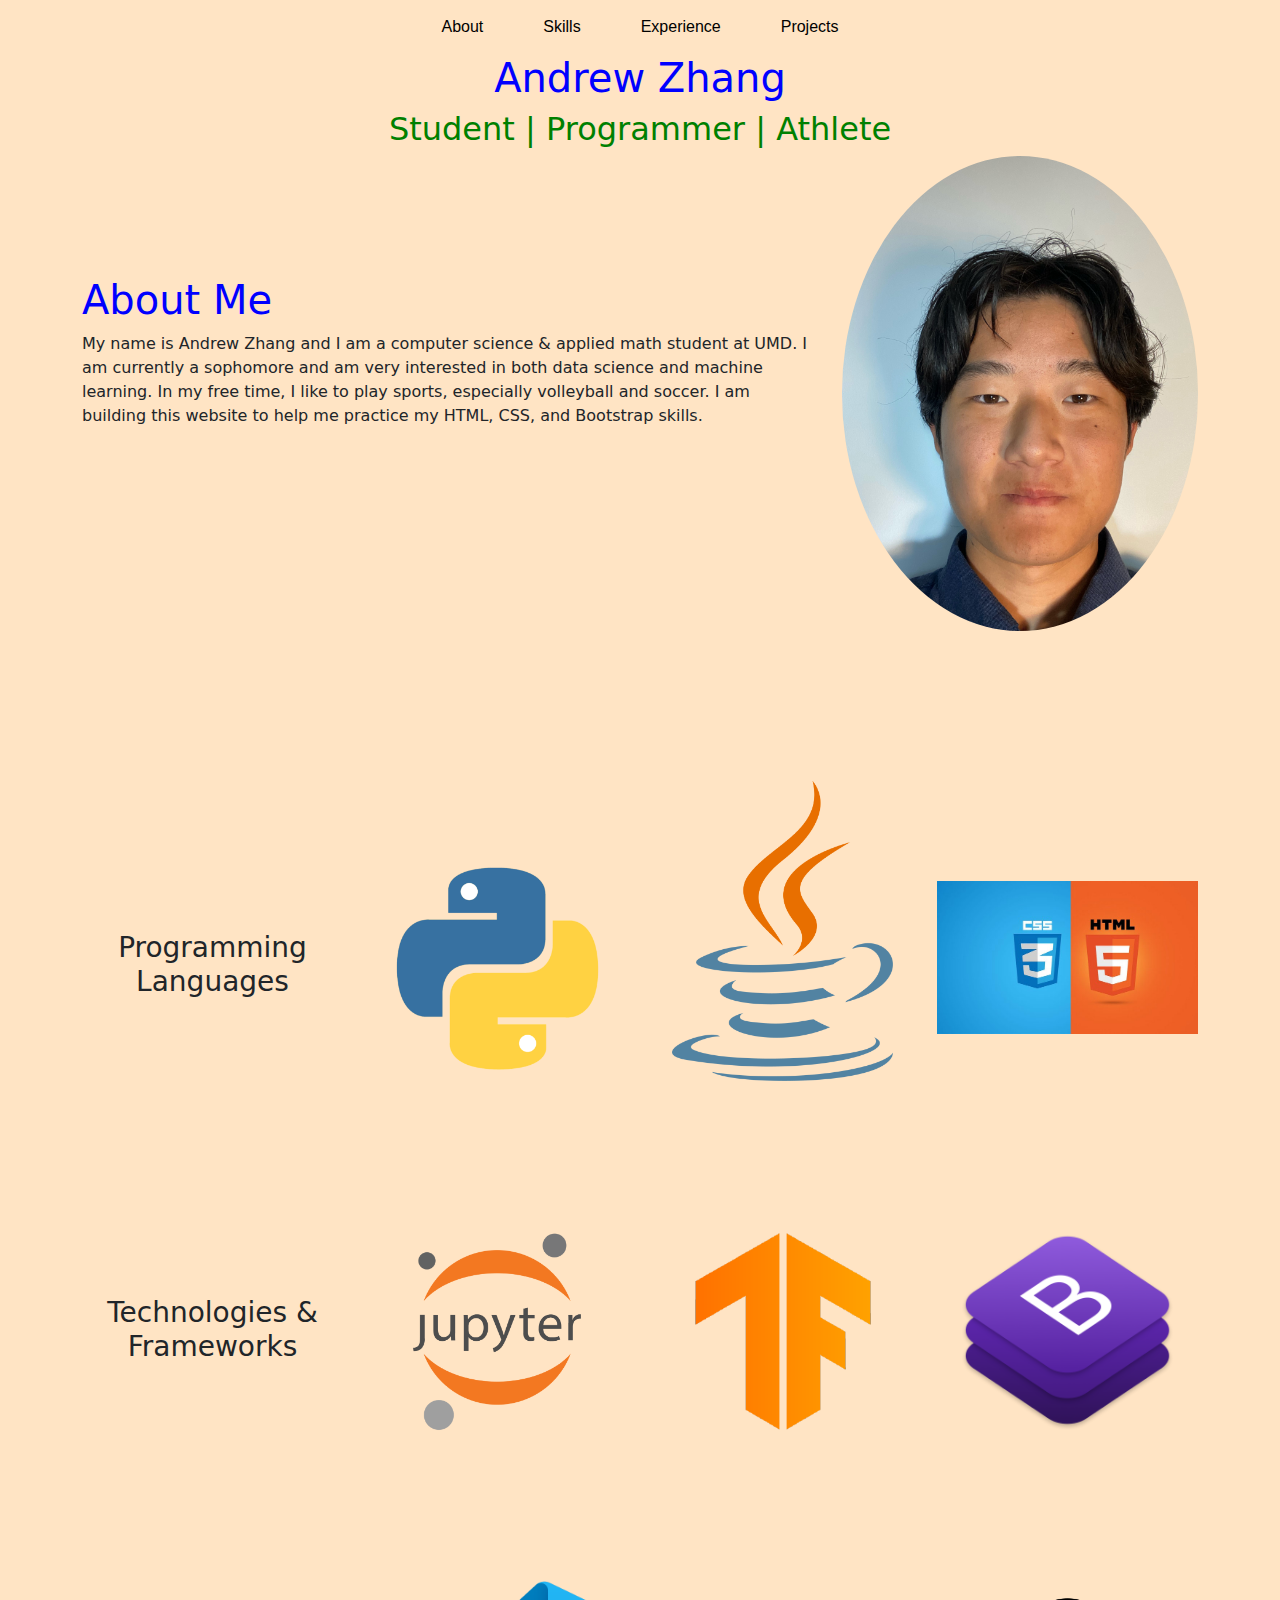
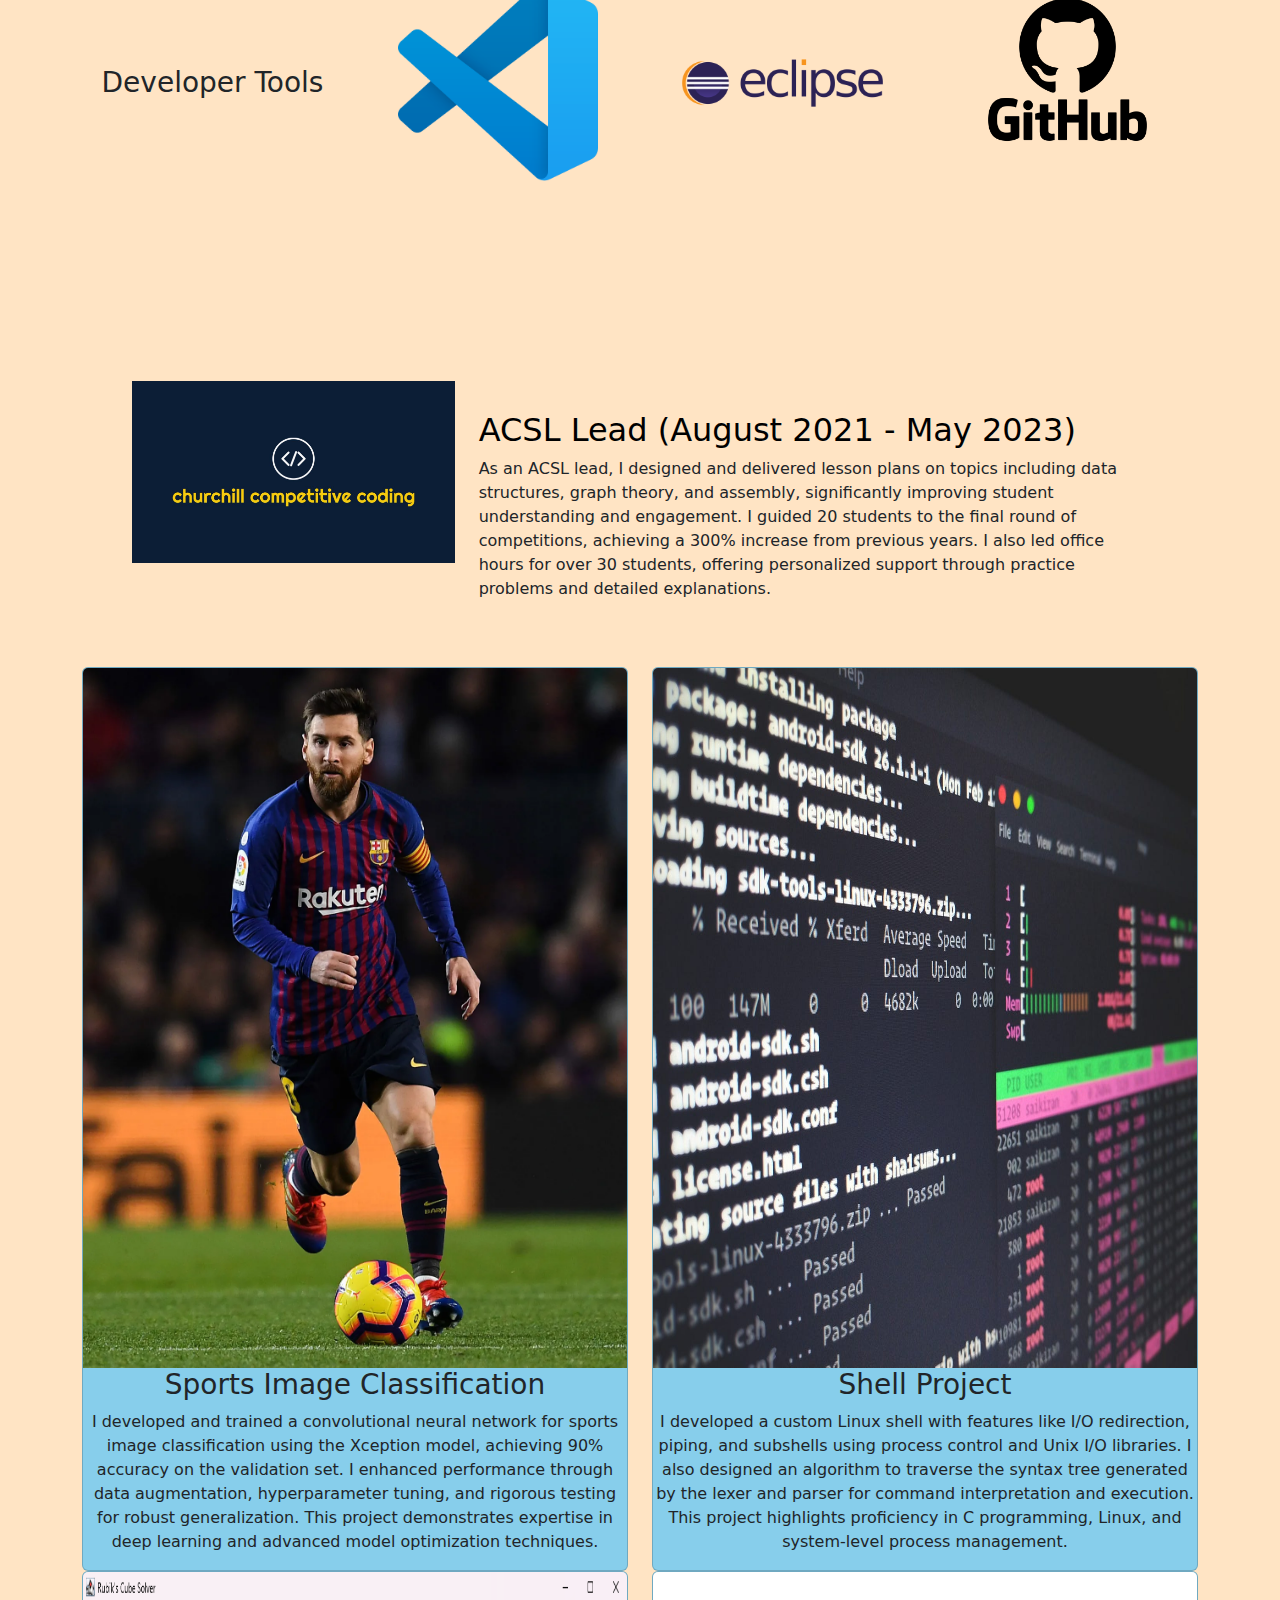
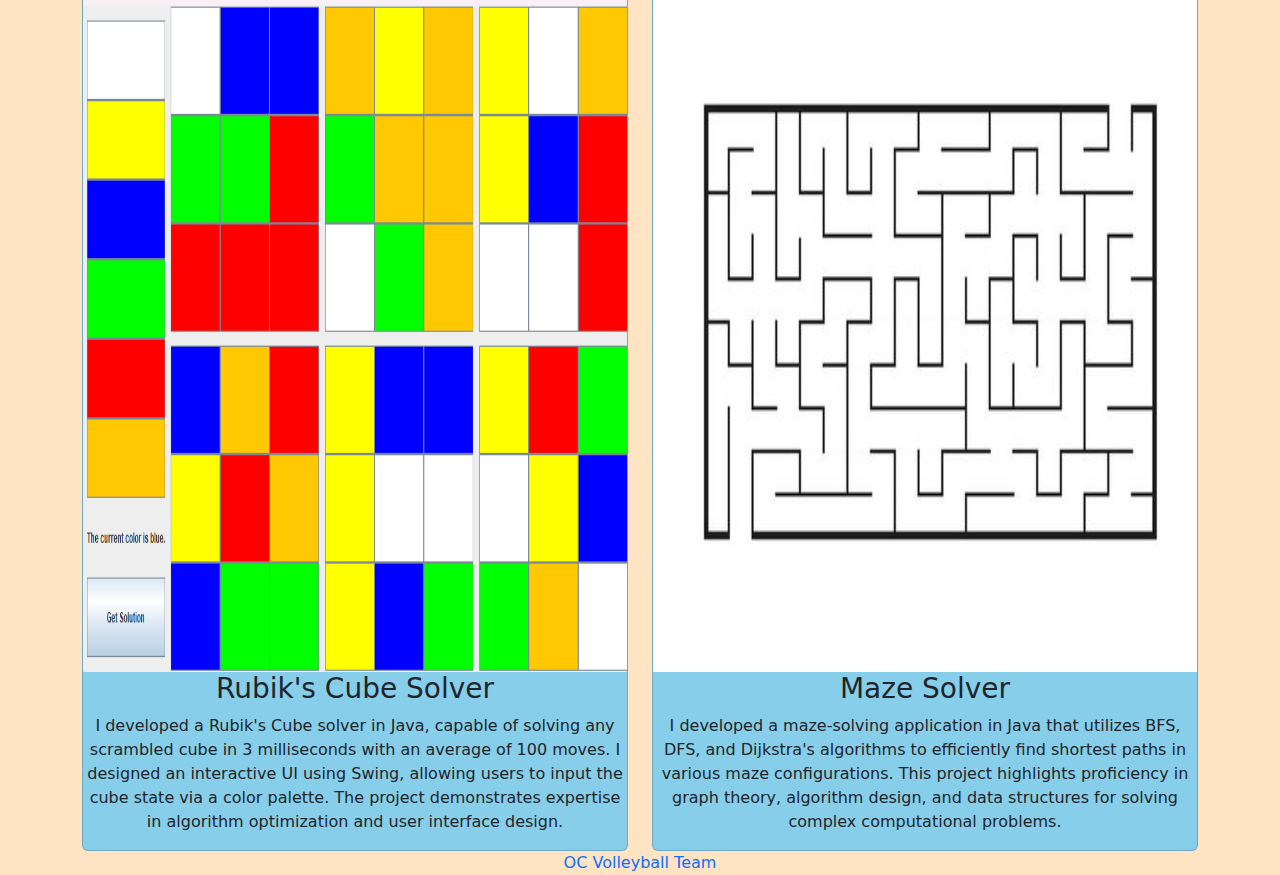
<file: index.html>
<!DOCTYPE html>
<html>
    <head>
        <link rel="stylesheet" href="https://cdn.jsdelivr.net/npm/bootstrap@5.3.0/dist/css/bootstrap.min.css">
        <link rel="stylesheet" href="style.css">

        <title>Andrew Zhang</title>
    </head>
    <body>
        <div class="container">
            <nav class="main-nav">
                <ul>
                    <li>
                        <a href="#About">About</a>
                    </li>
                    <li>
                        <a href="#Skills">Skills</a>
                    </li>
                    <li>
                        <a href="#Experience">Experience</a>
                    </li>
                    <li>
                        <a href="#Projects">Projects</a>
                    </li>
                </ul>
            </nav>
            <div class="row">
                <h1 id="name">Andrew Zhang</h1>
            </div>
            <div class="row">
                <h2 id="roles">Student | Programmer | Athlete</h2>
            </div>
            
            <section id="About">
                <div class="row">
                    <div class="col-12 col-lg-8" id="introduction">
                        <h1>About Me</h1>
                        <p>My name is Andrew Zhang and I am a computer science & applied math student at UMD. I am currently a sophomore 
                        and am very interested in both data science and machine learning. In my free time, I like to play sports, especially volleyball
                        and soccer. I am building this website to help me practice my HTML, CSS, and Bootstrap skills.</p>
                    </div>
                    <div class="col-12 col-lg-4">
                        <img src="headshot.jpg" class="img-fluid headshot">
                    </div>
                </div>
            </section>
            


            <section id="Skills">

                <div class="row skills_section">
                    <div class="col-12 col-lg-3">
                        <h3 class="skillsTitle" id="progLangTitle">Programming Languages</h3>
                    </div>
                    <div class="col-12 col-lg-3">
                        <img src="pythonLogo.png" class="img-fluid" id="python_img">
                    </div>
                    <div class="col-12 col-lg-3">
                        <img src="javaLogo.png" class="img-fluid" id="java_img">
                    </div>
                    <div class="col-12 col-lg-3">
                        <img src="htmlCSS.jpg" class="img-fluid" id="trifecta_img">
                    </div>
                </div>
                
                <div class="row skills_section">
                    <div class="col-12 col-lg-3">
                        <h3 class="skillsTitle" id="techFrameTitle">Technologies & Frameworks</h3>
                    </div>
                    <div class="col-12 col-lg-3">
                        <img src="jupyterNotebook.png" class="img-fluid techFrameImage">
                    </div>
                    <div class="col-12 col-lg-3">
                        <img src="tensorflow.png" class="img-fluid techFrameImage">
                    </div>
                    <div class="col-12 col-lg-3">
                        <img src="bootstrap.png" class="img-fluid techFrameImage">
                    </div>
                </div>

                <div class="row skills_section">
                    <div class="col-12 col-lg-3">
                        <h3 class="skillsTitle" id="devToolsTitle">Developer Tools</h3>
                    </div>
                    <div class="col-12 col-lg-3">
                        <img src="vsCodeLogo.png" class="img-fluid" id="vsCodeImage">
                    </div>
                    <div class="col-12 col-lg-3">
                        <img src="eclipseLogo.png" class="img-fluid" id="eclipseImage">
                    </div>
                    <div class="col-12 col-lg-3">
                        <img src="Github.png" class="img-fluid" id="githubImage">
                    </div>
                </div>

                
            </section>

            <section id="Experience">
                <div class="row experienceSection">
                    <div class="col-12 col-lg-4">
                        <img src="codingClub.jpg" class="img-fluid experience_img" id="codingClub_img">
                    </div>
                    <div class="col-12 col-lg-8" id="acsl_experience">
                        <h2 class="experienceTitle">ACSL Lead (August 2021 - May 2023)</h2>
                        <p>As an ACSL lead, I designed and delivered lesson plans on topics including data structures, graph theory, and assembly, significantly improving 
                            student understanding and engagement. I guided 20 students to the final round of competitions, achieving a 300% increase from previous years. 
                            I also led office hours for over 30 students, offering personalized support through practice problems and detailed explanations.
                        </p>
                    </div>
                    
                </div>
            </section>
            
            <section id="Projects">

                <div class="row">
                    <div class="col-12 col-lg-6">
                        <div class="card">
                            <img src="Lionel-Messi-2018.webp" class="project_img" alt="Soccer Player" width="100%">
                            <h3 class="projectName">Sports Image Classification</h3>
                            <p class="projectDescription">
                                I developed and trained a convolutional neural network for sports image classification using the Xception model, 
                                achieving 90% accuracy on the validation set. I enhanced performance through data augmentation, hyperparameter tuning, 
                                and rigorous testing for robust generalization. This project demonstrates expertise in deep learning and advanced model 
                                optimization techniques.</p>
                        </div>
                    </div>

                    <div class="col-12 col-lg-6">
                        <div class="card">
                            <img src="linux.jpg" class="project_img" alt="Linux Shell">
                            <h3 class="projectName">Shell Project</h3>
                            <p class="projectDescription">
                                I developed a custom Linux shell with features like I/O redirection, piping, and subshells using process control and 
                                Unix I/O libraries. I also designed an algorithm to traverse the syntax tree generated by the lexer and parser for command 
                                interpretation and execution. This project highlights proficiency in C programming, Linux, and system-level process 
                                management.</p>
                        </div>
                    </div>
                </div>

                <div class="row">
                    <div class="col-12 col-lg-6">
                        <div class="card">
                            <img src="rubiksCube.png" class="project_img" alt="Rubik's Cube" width="100%">
                            <h3 class="projectName">Rubik's Cube Solver</h3>
                            <p class="projectDescription">
                                I developed a Rubik's Cube solver in Java, capable of solving any scrambled cube in 3 milliseconds 
                                with an average of 100 moves. I designed an interactive UI using Swing, allowing users to input the cube state via a color palette. 
                                The project demonstrates expertise in algorithm optimization and user interface design.</p>
                        </div>
                    </div>

                    <div class="col-12 col-lg-6">
                        <div class="card">
                            <img src="maze.jpg" class="project_img" alt="Maze">
                            <h3 class="projectName">Maze Solver</h3>
                            <p class="projectDescription">
                                I developed a maze-solving application in Java that utilizes BFS, DFS, and Dijkstra's algorithms to efficiently find shortest 
                                paths in various maze configurations. This project highlights proficiency in graph theory, algorithm design, and data structures 
                                for solving complex computational problems.</p>
                        </div>
                    </div>
                </div>

            </section>
            
            
            

            <!---
            <div class="row">
                <form>
                    <label for="full_name">Name</label><br>
                    <input type="text" id="full_name" name="full_name" size="40" placeholder="First and Last Name"><br> <!-- name attribute is useful for backend 

                    <label for="email">Email</label><br>
                    <input type="email" id="email" email="email" size="40" placeholder="Email Address"><br>

                    <label for="message">Leave me a message!</label><br>
                    <textarea id="message" name="message" rows="4" cols="40" placeholder="Type your message here..."></textarea><br><br>

                    <button type="submit">Submit</button>
                </form>
            </div> -->

        </div>


        
        
        
        <div class="row">
            <a href="images.html" id="volleyballTeam">OC Volleyball Team</a>
        </div>
        
    </body>
</html>
</file>
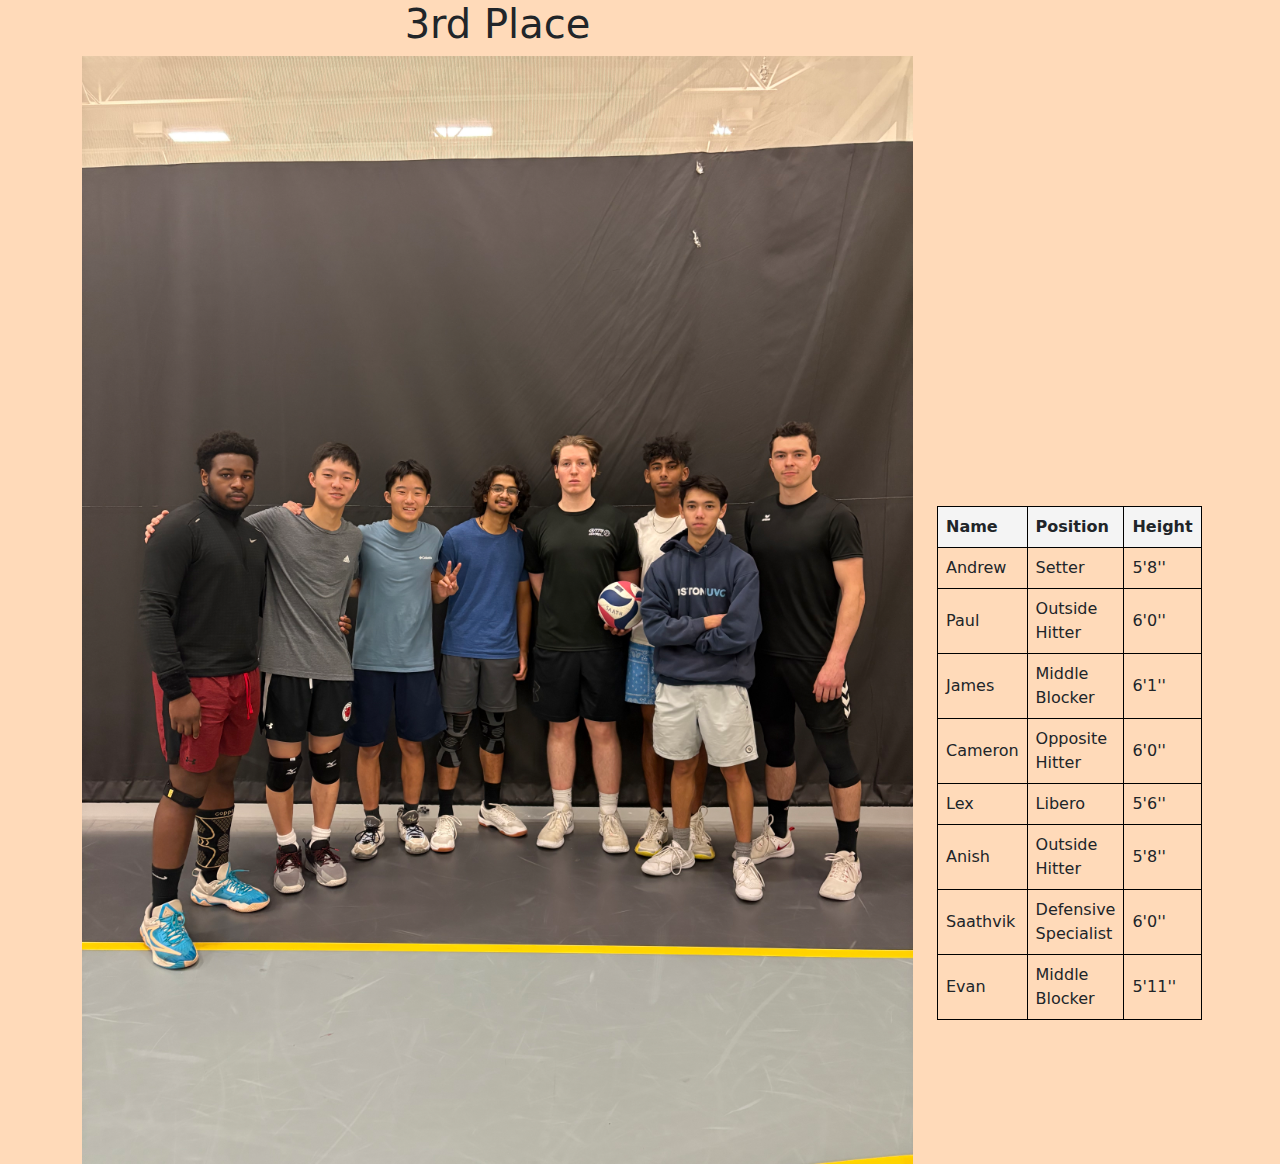
<file: images.html>
<!DOCTYPE html>
<html>
    <head>
        <link rel="stylesheet" href="https://cdn.jsdelivr.net/npm/bootstrap@5.3.0/dist/css/bootstrap.min.css">
        <title>OC Volleyball</title>
        <style>
            body{
                background-color: peachpuff;
            }
            table {
                width: 100%; /* Make the table span the full width of the container */
                border-collapse: collapse; /* Remove extra spacing between borders */
                margin-top: 450px; /* Add spacing above the table */
            }
            th, td {
                border: 1px solid #ddd; /* Add borders to cells */
                border-color: black;
                padding: 8px; /* Add padding for better readability */
                text-align: left; /* Align text to the left */
            }
            th {
                background-color: #f4f4f4; /* Add a light gray background to header cells */
            }
            #teamName{
                text-align: center;
            }
        </style>

    </head>

    <body>
        <div class="container">
            <div class="row">
                <div class="col-12 col-lg-9">
                    <h1 id="teamName">3rd Place</h1>
                </div>
                <div class="col-12 col-lg-3">
                    
                </div>
            </div>
            <div class="row">
                <div class="col-12 col-lg-9">
                    <img src="volleyball.jpg" class="img-fluid">

                </div>
                <div class="col-12 col-lg-3">
                    <table>
                        <tr>
                            <th>Name</th>
                            <th>Position</th>
                            <th>Height</th>
                        </tr>
                        <tr>
                            <td>Andrew</td>
                            <td>Setter</td>
                            <td>5'8''</td>
                        </tr>
                        <tr>
                            <td>Paul</td>
                            <td>Outside Hitter</td>
                            <td>6'0''</td>
                        </tr>
                        <tr>
                            <td>James</td>
                            <td>Middle Blocker</td>
                            <td>6'1''</td>
                        </tr>
                        <tr>
                            <td>Cameron</td>
                            <td>Opposite Hitter</td>
                            <td>6'0''</td>
                        </tr>
                        <tr>
                            <td>Lex</td>
                            <td>Libero</td>
                            <td>5'6''</td>
                        </tr>
                        <tr>
                            <td>Anish</td>
                            <td>Outside Hitter</td>
                            <td>5'8''</td>
                        </tr>
                        <tr>
                            <td>Saathvik</td>
                            <td>Defensive Specialist</td>
                            <td>6'0''</td>
                        </tr>
                        <tr>
                            <td>Evan</td>
                            <td>Middle Blocker</td>
                            <td>5'11''</td>
                        </tr>
                    </table>
                </div>
            </div>
        </div>
    </body>

    
    
</html>
</file>
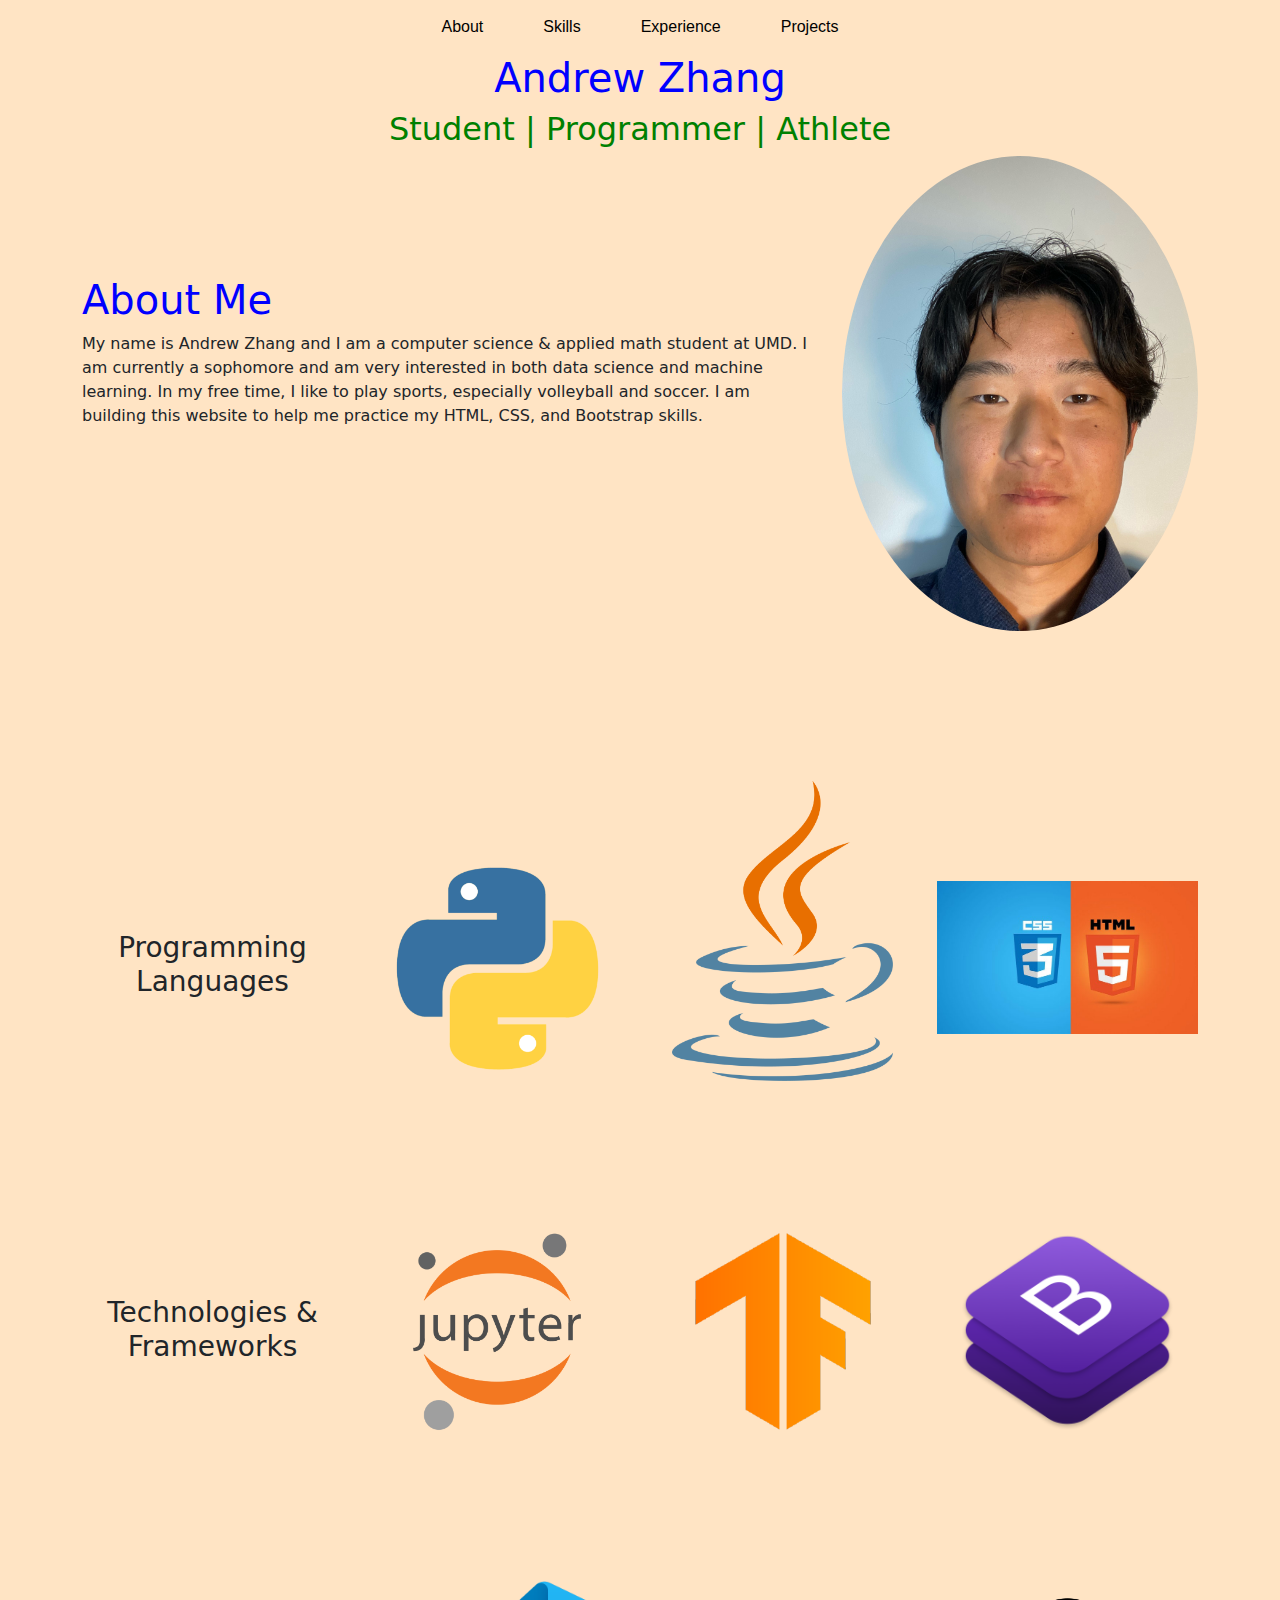
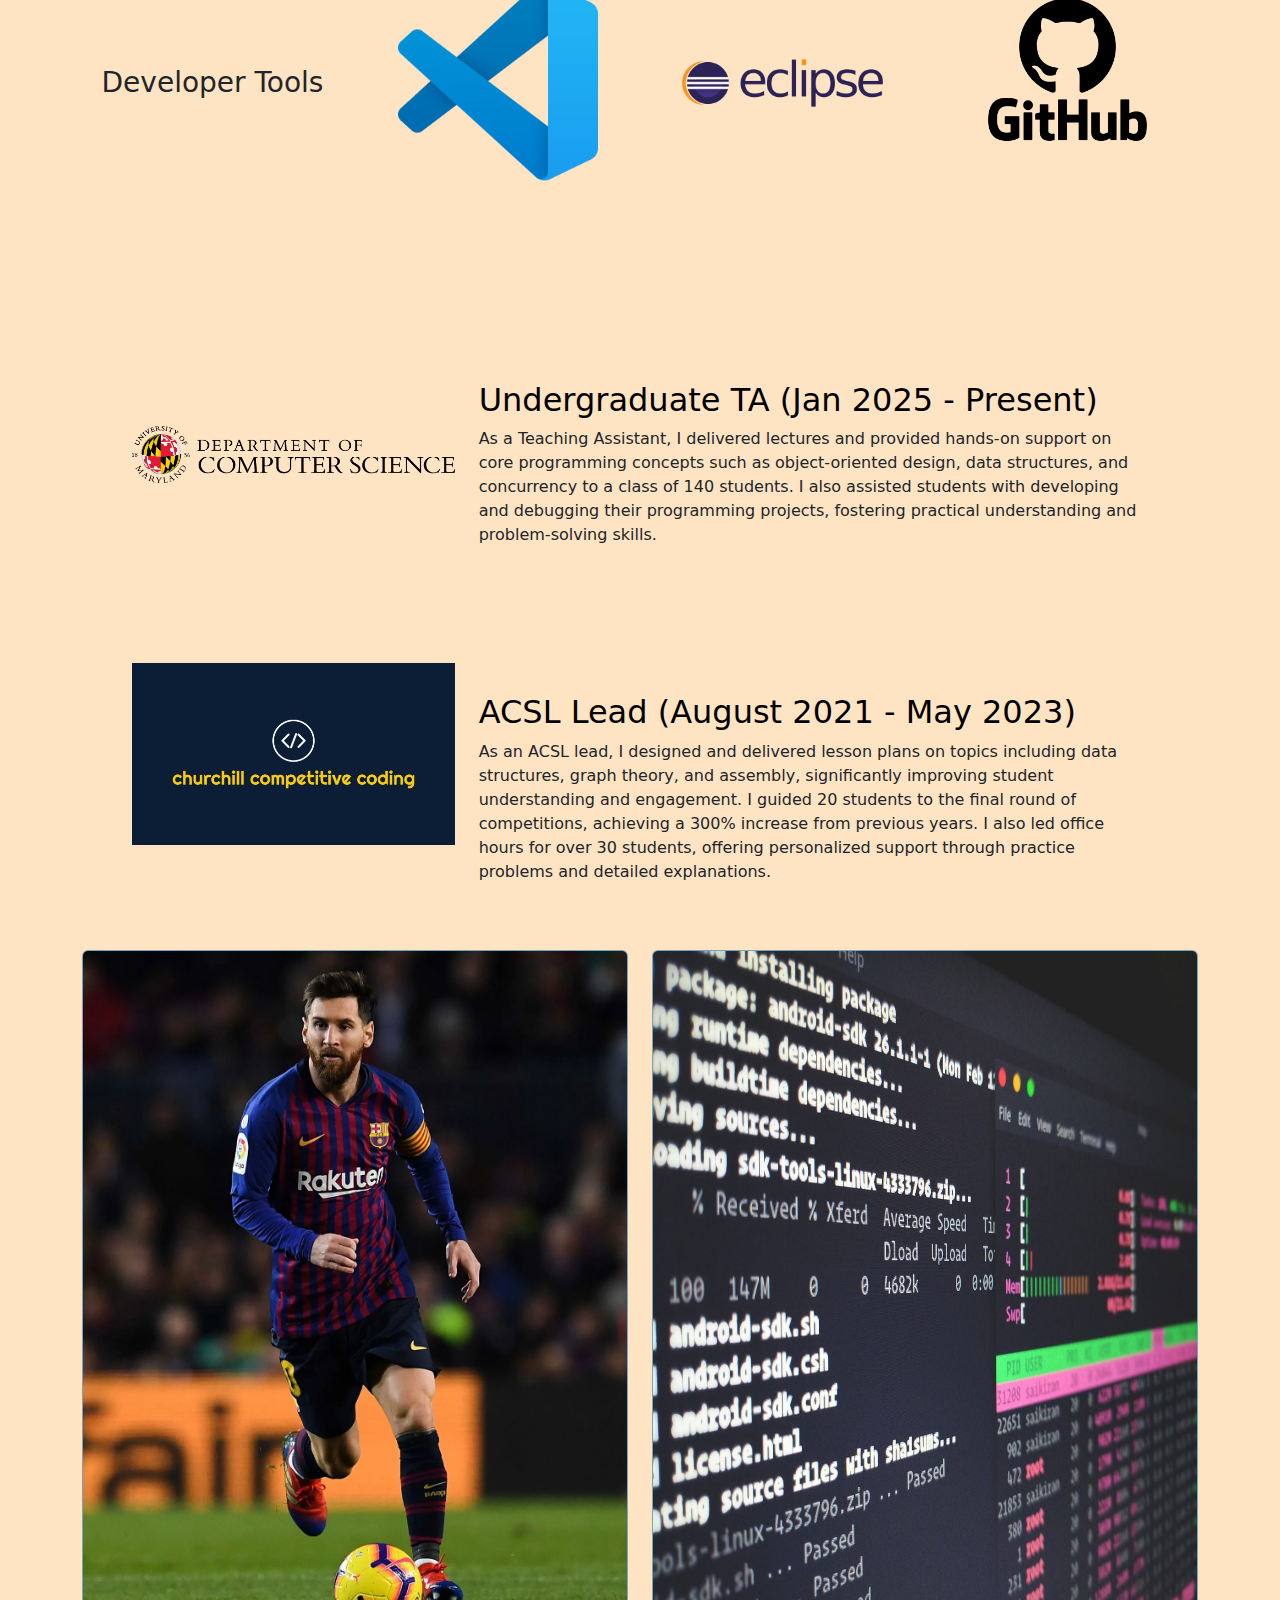
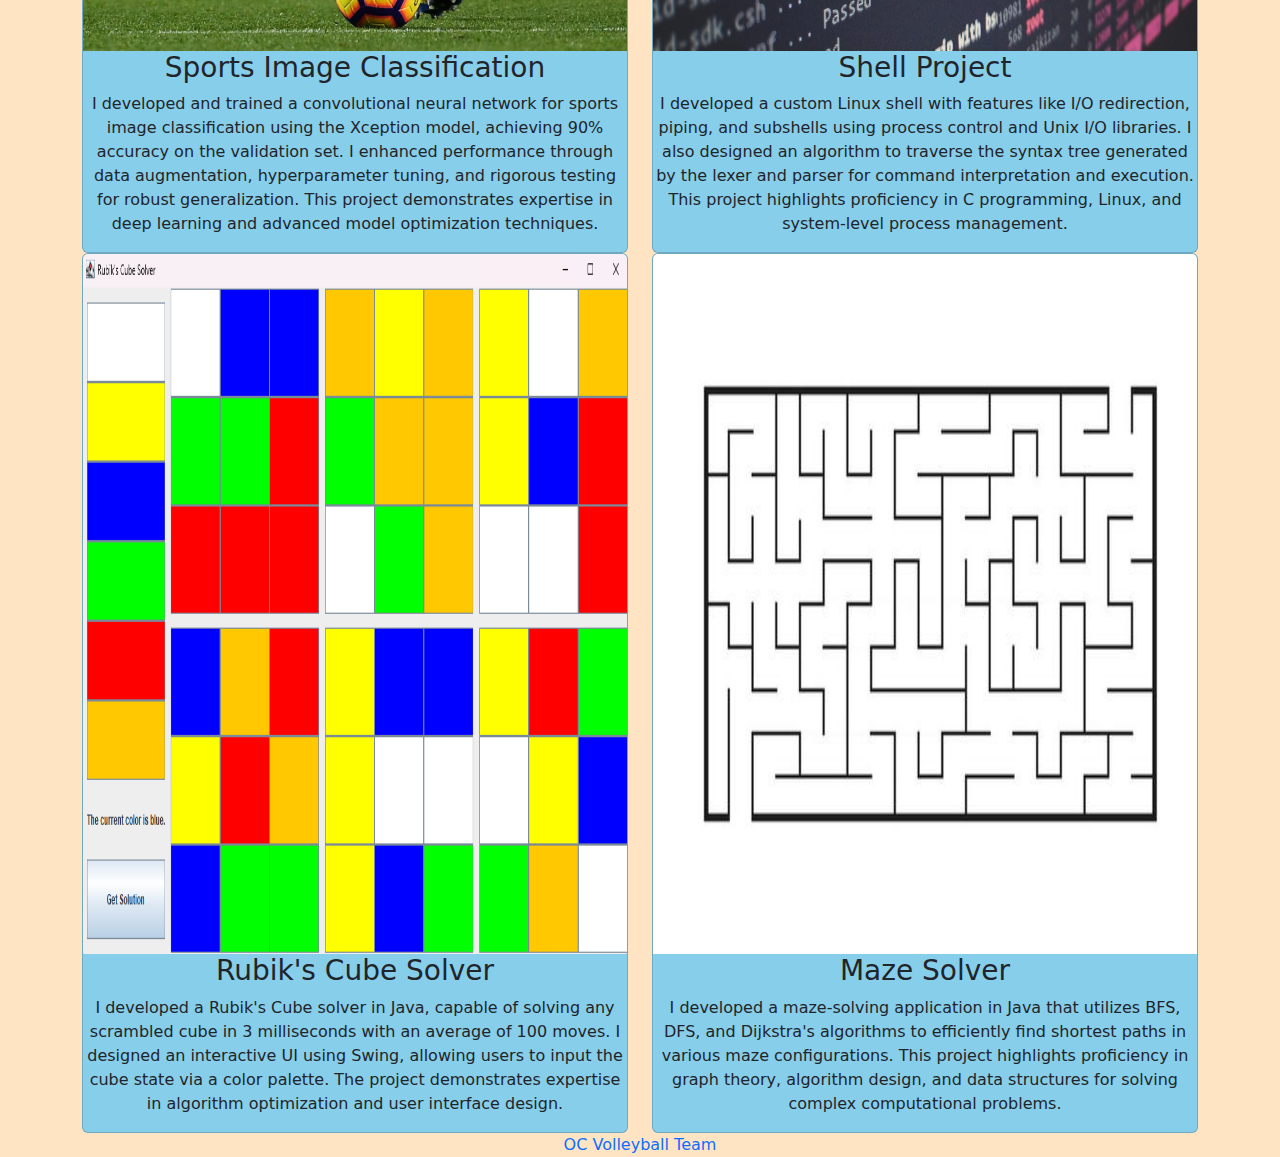
<file: test.html>
<!DOCTYPE html>
<html>
    <head>
        <link rel="stylesheet" href="https://cdn.jsdelivr.net/npm/bootstrap@5.3.0/dist/css/bootstrap.min.css">
        <link rel="stylesheet" href="style.css">

        <title>Andrew Zhang</title>
    </head>
    <body>
        <div class="container">
            <nav class="main-nav">
                <ul>
                    <li>
                        <a href="#About">About</a>
                    </li>
                    <li>
                        <a href="#Skills">Skills</a>
                    </li>
                    <li>
                        <a href="#Experience">Experience</a>
                    </li>
                    <li>
                        <a href="#Projects">Projects</a>
                    </li>
                </ul>
            </nav>
            <div class="row">
                <h1 id="name">Andrew Zhang</h1>
            </div>
            <div class="row">
                <h2 id="roles">Student | Programmer | Athlete</h2>
            </div>
            
            <section id="About">
                <div class="row">
                    <div class="col-12 col-lg-8" id="introduction">
                        <h1>About Me</h1>
                        <p>My name is Andrew Zhang and I am a computer science & applied math student at UMD. I am currently a sophomore 
                        and am very interested in both data science and machine learning. In my free time, I like to play sports, especially volleyball
                        and soccer. I am building this website to help me practice my HTML, CSS, and Bootstrap skills.</p>
                    </div>
                    <div class="col-12 col-lg-4">
                        <img src="headshot.jpg" class="img-fluid headshot">
                    </div>
                </div>
            </section>
            


            <section id="Skills">

                <div class="row skills_section">
                    <div class="col-12 col-lg-3">
                        <h3 class="skillsTitle" id="progLangTitle">Programming Languages</h3>
                    </div>
                    <div class="col-12 col-lg-3">
                        <img src="pythonLogo.png" class="img-fluid" id="python_img">
                    </div>
                    <div class="col-12 col-lg-3">
                        <img src="javaLogo.png" class="img-fluid" id="java_img">
                    </div>
                    <div class="col-12 col-lg-3">
                        <img src="htmlCSS.jpg" class="img-fluid" id="trifecta_img">
                    </div>
                </div>
                
                <div class="row skills_section">
                    <div class="col-12 col-lg-3">
                        <h3 class="skillsTitle" id="techFrameTitle">Technologies & Frameworks</h3>
                    </div>
                    <div class="col-12 col-lg-3">
                        <img src="jupyterNotebook.png" class="img-fluid techFrameImage">
                    </div>
                    <div class="col-12 col-lg-3">
                        <img src="tensorflow.png" class="img-fluid techFrameImage">
                    </div>
                    <div class="col-12 col-lg-3">
                        <img src="bootstrap.png" class="img-fluid techFrameImage">
                    </div>
                </div>

                <div class="row skills_section">
                    <div class="col-12 col-lg-3">
                        <h3 class="skillsTitle" id="devToolsTitle">Developer Tools</h3>
                    </div>
                    <div class="col-12 col-lg-3">
                        <img src="vsCodeLogo.png" class="img-fluid" id="vsCodeImage">
                    </div>
                    <div class="col-12 col-lg-3">
                        <img src="eclipseLogo.png" class="img-fluid" id="eclipseImage">
                    </div>
                    <div class="col-12 col-lg-3">
                        <img src="Github.png" class="img-fluid" id="githubImage">
                    </div>
                </div>

                
            </section>

            <section id="Experience">
                <div class="row experienceSection">
                    <div class="col-12 col-lg-4">
                        <img src="cs_logo.png" class="img-fluid experience_img" id="ta_img">
                    </div>
                    <div class="col-12 col-lg-8">
                        <h2 class="experienceTitle">Undergraduate TA (Jan 2025 - Present)</h2>
                        <p>As a Teaching Assistant, I delivered lectures and provided hands-on support on core programming concepts such as object-oriented design, 
                            data structures, and concurrency to a class of 140 students. I also assisted students with developing and debugging their programming projects, 
                            fostering practical understanding and problem-solving skills.</p>
                    </div>
                    
                </div>
                <div class="row experienceSection">
                    <div class="col-12 col-lg-4">
                        <img src="codingClub.jpg" class="img-fluid experience_img" id="codingClub_img">
                    </div>
                    <div class="col-12 col-lg-8" id="acsl_experience">
                        <h2 class="experienceTitle">ACSL Lead (August 2021 - May 2023)</h2>
                        <p>As an ACSL lead, I designed and delivered lesson plans on topics including data structures, graph theory, and assembly, significantly improving 
                            student understanding and engagement. I guided 20 students to the final round of competitions, achieving a 300% increase from previous years. 
                            I also led office hours for over 30 students, offering personalized support through practice problems and detailed explanations.
                        </p>
                    </div>
                    
                </div>
            </section>
            
            <section id="Projects">

                <div class="row">
                    <div class="col-12 col-lg-6">
                        <div class="card">
                            <img src="Lionel-Messi-2018.webp" class="project_img" alt="Soccer Player" width="100%">
                            <h3 class="projectName">Sports Image Classification</h3>
                            <p class="projectDescription">
                                I developed and trained a convolutional neural network for sports image classification using the Xception model, 
                                achieving 90% accuracy on the validation set. I enhanced performance through data augmentation, hyperparameter tuning, 
                                and rigorous testing for robust generalization. This project demonstrates expertise in deep learning and advanced model 
                                optimization techniques.</p>
                        </div>
                    </div>

                    <div class="col-12 col-lg-6">
                        <div class="card">
                            <img src="linux.jpg" class="project_img" alt="Linux Shell">
                            <h3 class="projectName">Shell Project</h3>
                            <p class="projectDescription">
                                I developed a custom Linux shell with features like I/O redirection, piping, and subshells using process control and 
                                Unix I/O libraries. I also designed an algorithm to traverse the syntax tree generated by the lexer and parser for command 
                                interpretation and execution. This project highlights proficiency in C programming, Linux, and system-level process 
                                management.</p>
                        </div>
                    </div>
                </div>

                <div class="row">
                    <div class="col-12 col-lg-6">
                        <div class="card">
                            <img src="rubiksCube.png" class="project_img" alt="Rubik's Cube" width="100%">
                            <h3 class="projectName">Rubik's Cube Solver</h3>
                            <p class="projectDescription">
                                I developed a Rubik's Cube solver in Java, capable of solving any scrambled cube in 3 milliseconds 
                                with an average of 100 moves. I designed an interactive UI using Swing, allowing users to input the cube state via a color palette. 
                                The project demonstrates expertise in algorithm optimization and user interface design.</p>
                        </div>
                    </div>

                    <div class="col-12 col-lg-6">
                        <div class="card">
                            <img src="maze.jpg" class="project_img" alt="Maze">
                            <h3 class="projectName">Maze Solver</h3>
                            <p class="projectDescription">
                                I developed a maze-solving application in Java that utilizes BFS, DFS, and Dijkstra's algorithms to efficiently find shortest 
                                paths in various maze configurations. This project highlights proficiency in graph theory, algorithm design, and data structures 
                                for solving complex computational problems.</p>
                        </div>
                    </div>
                </div>

            </section>
            
            
            

            <!---
            <div class="row">
                <form>
                    <label for="full_name">Name</label><br>
                    <input type="text" id="full_name" name="full_name" size="40" placeholder="First and Last Name"><br> <!-- name attribute is useful for backend 

                    <label for="email">Email</label><br>
                    <input type="email" id="email" email="email" size="40" placeholder="Email Address"><br>

                    <label for="message">Leave me a message!</label><br>
                    <textarea id="message" name="message" rows="4" cols="40" placeholder="Type your message here..."></textarea><br><br>

                    <button type="submit">Submit</button>
                </form>
            </div> -->

        </div>


        
        
        
        <div class="row">
            <a href="images.html" id="volleyballTeam">OC Volleyball Team</a>
        </div>
        
    </body>
</html>
</file>
<file: style.css>
body{
    background-color: bisque;
}

.main-nav{
    padding: 15px 0;
}

.main-nav ul{
    list-style-type: none; /* removes the bullets */
    padding: 0;
    margin: 0;
    display: flex; /* makes them appear in a row */
    justify-content: center;
}

.main-nav li{
    font-family: 'Trebuchet MS', sans-serif;
    margin: 0 15px;
}

.main-nav a{
    text-decoration: none; /* removes the underline from the links */
    color: black;
    padding: 10px 15px;
}

.main-nav a:hover {
    background-color: coral; /* Change background color on hover */
    color: black; /* Keep text black */
}


h1{
    color: blue;
}

h2{
    color: green;
}

#roles{
    text-align: center;
    color: green;
}

#name{
    text-align: center;
}

.headshot {
    max-width: 100%; /* Ensure the image does not exceed the column width */
    height: auto; /* Maintain aspect ratio */
    border-radius: 50%; /* Optional: makes the image circular */
}

.card{
    background-color:skyblue; /* or azure */
}

.projectDescription{
    text-align: center;
}
.projectName{
    text-align: center;
}
/* later on give the images a class so I can do it all in 1 */ 
.project_img{
    width: 100%;
    height: 700px;
    border-radius: 5px 5px 0px 0px;
}

#volleyballTeam{
    text-decoration: none;
    text-align: center;
}

.experienceSection{
    padding: 50px;
}

.experience_img{
    display: flex; /* need this to use justify-content and align-items */
    justify-content: center; /* horizontally centering */
    align-items: center; /* vertically centering */
}

h2.experienceTitle{
    color: black;
}

#ta_img{
    margin-top: 45px;
}

#acsl_experience{
    margin-top: 30px;
}

#About{
    margin-bottom: 150px;
}

#introduction{
    padding-top: 120px;
}

.skills_section{
    padding-bottom: 150px;
}

#python_img{
    width: 100%;
    height: 300px;
    object-fit: cover;
    padding-top: 75px;
}
#java_img{
    width: 100%;
    height: 300px;
    object-fit: contain;
}
#trifecta_img{
    padding-top: 100px;
}

.skillsTitle{
    text-align: center;
}

#vsCodeImage{
    width: 100%;
    height: 200px;
    object-fit: contain;
}


#eclipseImage{
    padding-top: 15px;
}

#githubImage{
    padding-top: 15px;
}

#progLangTitle{
    padding-top: 150px;
}

#techFrameTitle{
    padding-top: 65px;
}

#devToolsTitle{
    padding-top: 85px;
}

.techFrameImage{
    width: 100%;
    height: 200px;
    object-fit: contain;
}
</file>
